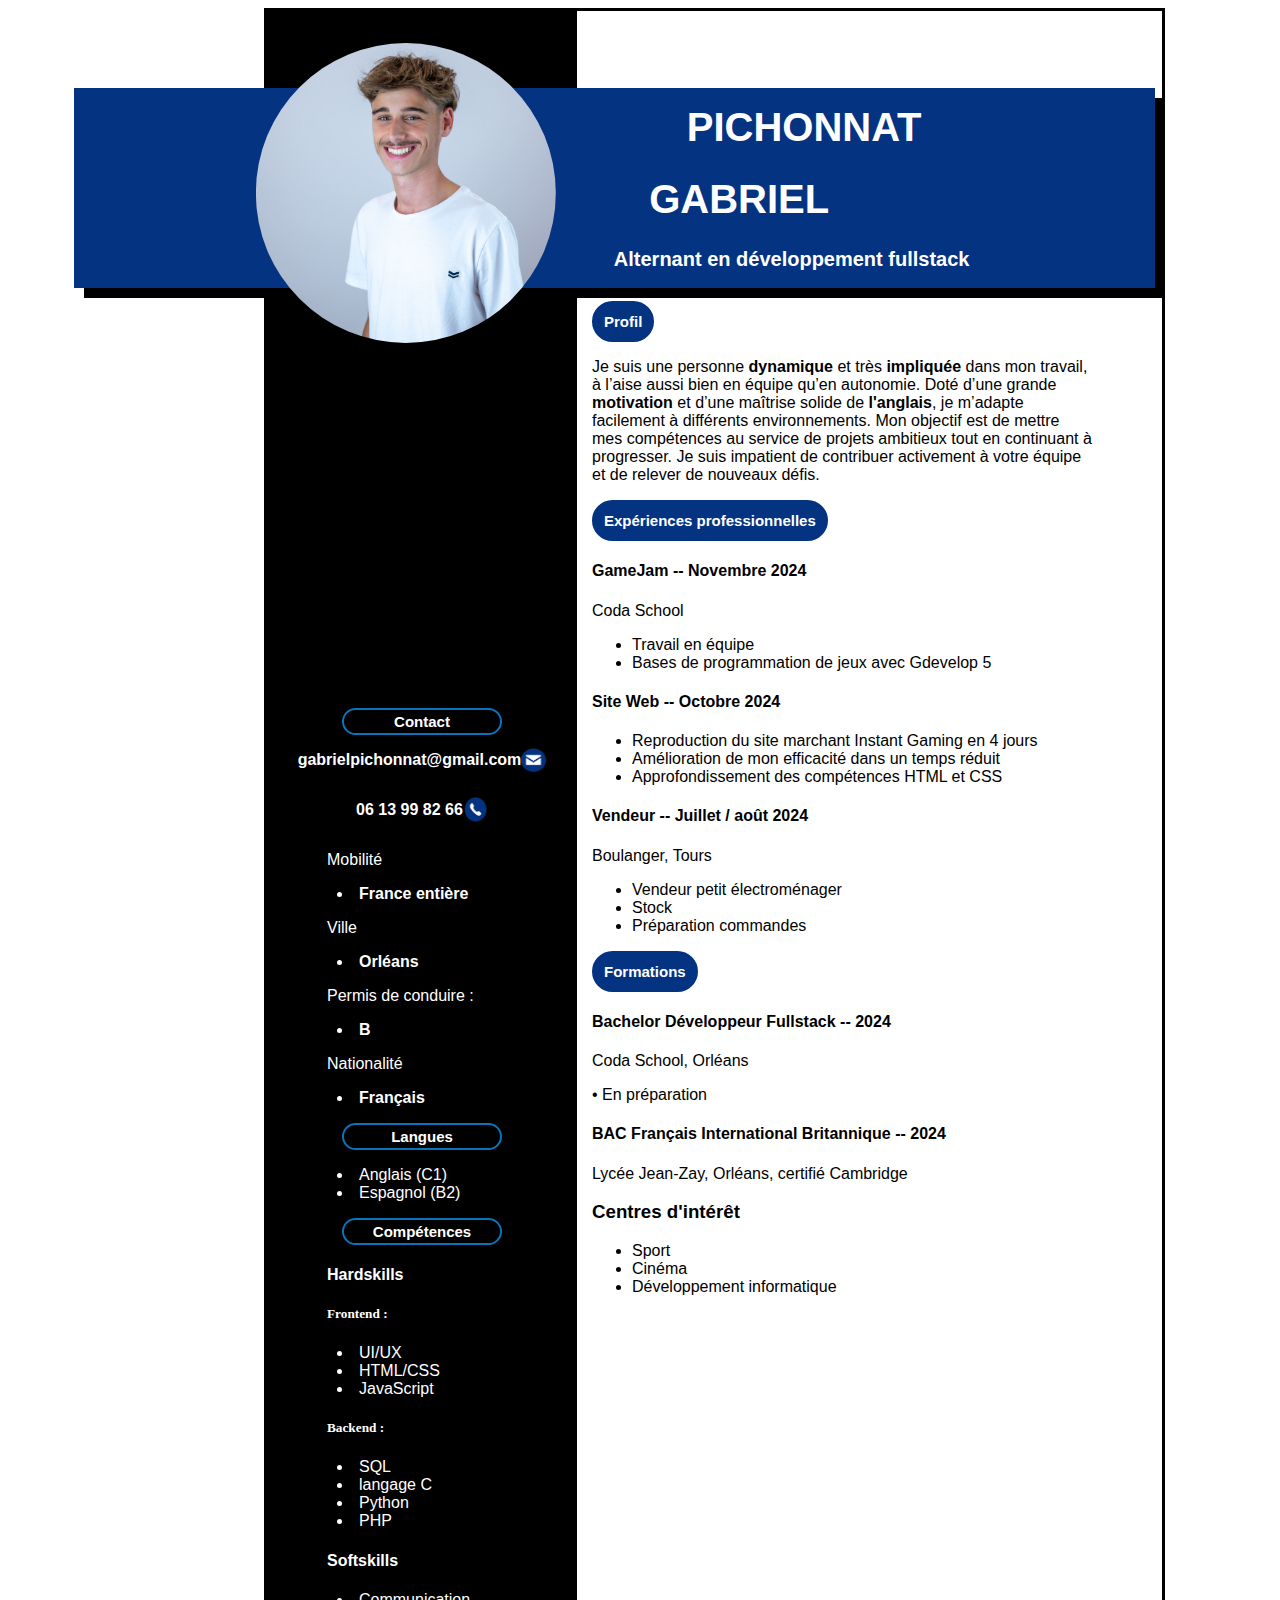
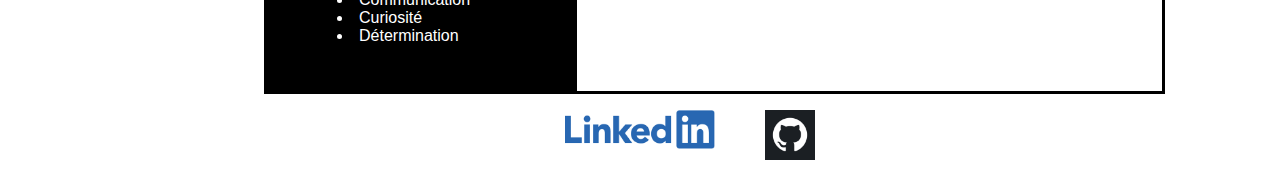
<file: index.html>
<!DOCTYPE html>
<html lang="en">
  <head>
    <meta charset="UTF-8" />
    <meta name="viewport" content="width=device-width, initial-scale=1.0" />
    <link href="cv.css" rel="stylesheet" />
    <title>cv</title>
  </head>

  <body>
    <div id="center_body">
      <header id="blue_band">
        <img
          id="picture"
          src="imgcv.jpg"
          width="150px"
          alt="image non disponible"
        />

        <div id="poste_prenom">
          <h1 class="title">PICHONNAT</h1>
          <h1 class="title" id="gabriel">GABRIEL</h1>
          <h2 id="title2">Alternant en développement fullstack</h2>
        </div>
      </header>

      <section class="box">
        <aside id="left_band">
          <div id="black_scriptures">
            <section>
              <h3 class="section">Contact</h3>
              <div>
                <div class="mail_and_phone">
                  <p class="left_cara_bis">gabrielpichonnat@gmail.com</p>
                  <img
                    src="mail.png"
                    alt="image non disponible"
                    width="25px"
                    height="25px"
                  />
                </div>
                <div class="mail_and_phone">
                  <p class="left_cara_bis">06 13 99 82 66</p>
                  <img
                    src="tel.png"
                    alt="image non disponible"
                    width="25px"
                    height="25px"
                  />
                </div>
              </div>
              <div>
                <p class="left_cara">Mobilité</p>

                <ul style="text-align: left; list-style-position: inside">
                  <li class="left_cara_bis">France entière</li>
                </ul>
              </div>

              <div>
                <p class="left_cara">Ville</p>

                <ul style="text-align: left; list-style-position: inside">
                  <li class="left_cara_bis">Orléans</li>
                </ul>
              </div>

              <div>
                <p class="left_cara">Permis de conduire :</p>

                <ul style="text-align: left; list-style-position: inside">
                  <li class="left_cara_bis">B</li>
                </ul>
              </div>

              <div>
                <p class="left_cara">Nationalité</p>

                <ul style="text-align: left; list-style-position: inside">
                  <li class="left_cara_bis">Français</li>
                </ul>
              </div>
            </section>

            <section>
              <h3 class="section">Langues</h3>

              <ul style="text-align: left; list-style-position: inside">
                <li class="left_cara_puces">Anglais (C1)</li>
                <li class="left_cara_puces">Espagnol (B2)</li>
              </ul>
            </section>

            <section>
              <h3 class="section">Compétences</h3>
              <div>
                <h4 class="competences">Hardskills</h4>
                <h5 class="competences">Frontend :</h5>

                <ul style="text-align: left; list-style-position: inside">
                  <li class="left_cara_puces">UI/UX</li>
                  <li class="left_cara_puces">HTML/CSS</li>
                  <li class="left_cara_puces">JavaScript</li>
                </ul>

                <h5 class="competences">Backend :</h5>

                <ul style="text-align: left; list-style-position: inside">
                  <li class="left_cara_puces">SQL</li>
                  <li class="left_cara_puces">langage C</li>
                  <li class="left_cara_puces">Python</li>
                  <li class="left_cara_puces">PHP</li>
                </ul>
              </div>

              <div>
                <h4 class="competences">Softskills</h4>

                <ul style="text-align: left; list-style-position: inside">
                  <li class="left_cara_puces">Communication</li>
                  <li class="left_cara_puces">Curiosité</li>
                  <li class="left_cara_puces">Détermination</li>
                </ul>
              </div>
            </section>
          </div>
        </aside>

        <article id="article_center">
          <section>
            <h3 class="section_full">Profil</h3>
            <p id="profil">
              Je suis une personne <b>dynamique</b> et très
              <b>impliquée</b> dans mon travail, à l’aise aussi bien en équipe
              qu’en autonomie. Doté d’une grande <b>motivation</b> et d’une
              maîtrise solide de <b>l'anglais</b>, je m’adapte facilement à
              différents environnements. Mon objectif est de mettre mes
              compétences au service de projets ambitieux tout en continuant à
              progresser. Je suis impatient de contribuer activement à votre
              équipe et de relever de nouveaux défis.
            </p>
          </section>

          <section>
            <h3 class="section_full">Expériences professionnelles</h3>
            <div>
              <h4>GameJam -- Novembre 2024</h4>
              <p>Coda School</p>

              <ul>
                <li>Travail en équipe</li>
                <li>Bases de programmation de jeux avec Gdevelop 5</li>
              </ul>
            </div>
            <div>
              <h4>Site Web -- Octobre 2024</h4>

              <ul>
                <li>Reproduction du site marchant Instant Gaming en 4 jours</li>
                <li>Amélioration de mon efficacité dans un temps réduit</li>
                <li>Approfondissement des compétences HTML et CSS</li>
              </ul>
            </div>
            <div>
              <h4>Vendeur -- Juillet / août 2024</h4>
              <p>Boulanger, Tours</p>

              <ul>
                <li>Vendeur petit électroménager</li>
                <li>Stock</li>
                <li>Préparation commandes</li>
              </ul>
            </div>
          </section>

          <section>
            <h3 class="section_full">Formations</h3>
            <div>
              <h4>Bachelor Développeur Fullstack -- 2024</h4>
              <p>Coda School, Orléans</p>
              <p>• En préparation</p>
            </div>

            <div>
              <h4>BAC Français International Britannique -- 2024</h4>
              <p>Lycée Jean-Zay, Orléans, certifié Cambridge</p>
            </div>
          </section>

          <section>
            <h3>Centres d'intérêt</h3>

            <ul>
              <li>Sport</li>
              <li>Cinéma</li>
              <li>Développement informatique</li>
            </ul>
          </section>
        </article>
      </section>
      <footer id="social_medias">
        <p>
          <a
            href="https://www.linkedin.com/in/gabriel-pichonnat-352780336/"
            target="_blank"
            ><img src="linkedin.jpg" width="150px" alt="image non disponible"
          /></a>
        </p>
        <p>
          <a href="https://github.com/gvb-9b" target="_blank"
            ><img src="github.png" width="50px" alt="image non disponible"
          /></a>
        </p>
      </footer>
    </div>
  </body>
</html>
</file>
<file: cv.css>
#left_band {

    background-color: black;
    width: 250px;
    height: 180vh;
    text-align: center;
    padding: 30px;
    align-content: end;
}

#blue_band {

    background-color: #043382;
    width: 120%;
    height: 200px;
    display: flex;
    position: absolute;
    top:80px;
    right: 10px;
    box-shadow: 10px 10px 0px #000000;
}

.section_full {

    font-size: 15px;
    border: #043382 2px solid;
    border-radius: 50px;
    width: fit-content;
    text-align: center;
    background-color: #043382;
    color: white;
    padding: 10px;
}

.section {

    margin: auto;
    padding: 3px;
    color: white;
    font-size: 15px;
    border: #0774bb 2px solid;
    border-radius: 50px;
    width: 150px;
    text-align: center;
}

.left_cara {

    color: white;
    text-align: left;
    margin-left: 30px;
}

.left_cara_bis {

    color: white;
    font-weight: bold;
}

.left_cara_puces {

    color: white;
}

.competences {

    color: white;
    text-align: left;
    margin-left: 30px;
}

.box {

    display: flex;
    border: solid;
}

.title {

    font-size: 40px;
    margin-left: 200px;
    font-weight: bold;
    text-align: center;
    color: white;
    font-family: Tahoma, sans-serif;
}

#title2 {

    font-weight: bold;
    text-align: center;
    color: white;
    font-family: Monsterrat Light, sans-serif;
    font-size: 20px;
    margin-left: 175px;

}

#center_body {

    flex: 1;
    margin-left: 20%;
    align-content: start;
    position: absolute;
}

#article_center {

    padding-left: 15px;
    width: 570px;
    margin-top: 275px;
}

#profil {

    text-align: left;
    width: 500px;
}

#picture {

    clip-path: circle();
    width: 300px;
    align-self: center;
    margin-left: 15px;
    position: relative;
    top: 5px;
    left: 167px;
}

#poste_prenom {

    margin-left: 50px;
    margin-top: -10px;
}

#gabriel {

    margin-left: 70px;
}

#social_medias {

    display: flex;
    justify-content: center;
}

footer p {

    padding-right: 50px;
}

h4 {

    font-family: Monsterrat Light, sans-serif;
}

h3 {

    font-family: Monsterrat Light, sans-serif;
}

p {

    font-family: Monsterrat Light, sans-serif;
}

li {

    font-family: Monsterrat Light, sans-serif;
}

.mail_and_phone{

  display: flex;
  justify-content: center;
  align-items: center;
}


@media (min-width: 320px) and (max-width: 720px){

#profil{ 
    
    width:50VW;
    padding:20px;
}

#article_center{

    width: 25%;
    margin-top: 50%;
}

#blue_band{

    height: 10%;
    top: 2%;
    width: 110%;
}

#picture{

    left: 16%;
    width: revert-layer;
}

#left_band{

    width: 25%;
    height: auto;
    align-content: normal;
}

.title{

    font-size: 100%;
    margin-left: 5%;
}

#title2{

    font-size: 70%;
}

#poste_prenom{

    margin-top: 10%;
    margin-left: -10%;
}

#black_scriptures{

    display: flex;
    flex-direction: column;
    align-items: center;
    margin-top: 200%;
}

}
</file>
